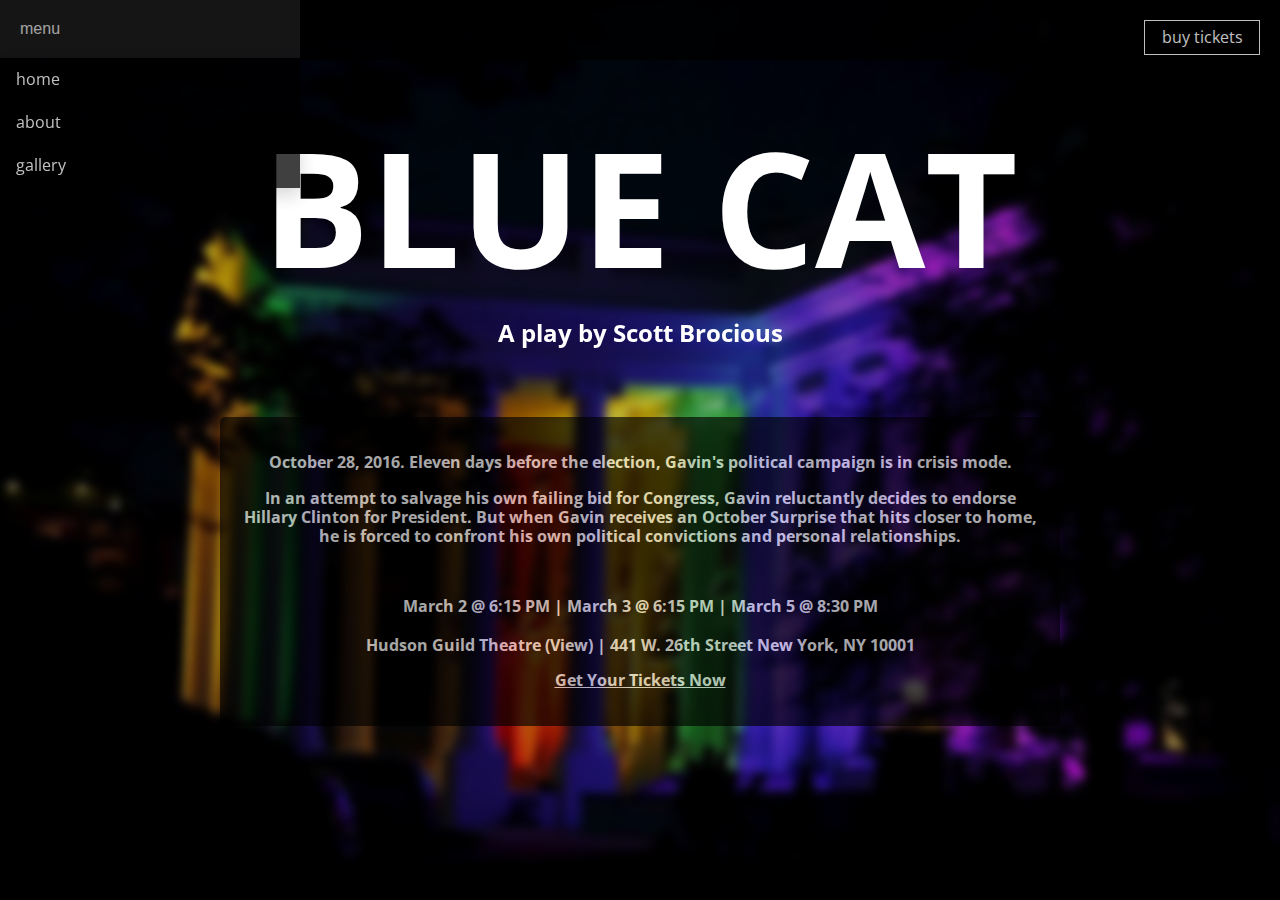
<file: index.html>
<DOCTYPE html>

<html>

<head>
	<title>
		Blue Cat by Scott Brocious
	</title>

	<!-- main CSS file -->
	<link href="css/style.css" rel="stylesheet">

	<!-- mobile CSS file -->
	<meta name="viewport" content="width=device-width; initial-scale=1.0;">
    <link href="css/mobile.css" rel="stylesheet" media ="(max-width:830px)" />

	<!-- favicon -->
	<link rel="apple-touch-icon" sizes="57x57" href="img/favicon/apple-icon-57x57.png">
	<link rel="apple-touch-icon" sizes="60x60" href="img/favicon/apple-icon-60x60.png">
	<link rel="apple-touch-icon" sizes="72x72" href="img/favicon/apple-icon-72x72.png">
	<link rel="apple-touch-icon" sizes="76x76" href="img/favicon/apple-icon-76x76.png">
	<link rel="apple-touch-icon" sizes="114x114" href="img/favicon/apple-icon-114x114.png">
	<link rel="apple-touch-icon" sizes="120x120" href="img/favicon/apple-icon-120x120.png">
	<link rel="apple-touch-icon" sizes="144x144" href="img/favicon/apple-icon-144x144.png">
	<link rel="apple-touch-icon" sizes="152x152" href="img/favicon/apple-icon-152x152.png">
	<link rel="apple-touch-icon" sizes="180x180" href="img/favicon/apple-icon-180x180.png">
	<link rel="icon" type="image/png" sizes="192x192"  href="img/favicon/android-icon-192x192.png">
	<link rel="icon" type="image/png" sizes="32x32" href="img/favicon/favicon-32x32.png">
	<link rel="icon" type="image/png" sizes="96x96" href="img/favicon/favicon-96x96.png">
	<link rel="icon" type="image/png" sizes="16x16" href="img/favicon/favicon-16x16.png">
	<link rel="manifest" href="img/favicon/manifest.json">
	<meta name="msapplication-TileColor" content="#ffffff">
	<meta name="msapplication-TileImage" content="img/favicon/ms-icon-144x144.png">
	<meta name="theme-color" content="#ffffff">

	<!-- javascript -->
	<script src="js/main.js"></script>
</head>


<body>

	<div id="wrapper">
	</div>
	<div id="content">

	<nav id="menu">
		<div class="dropdown">
		  <button onclick="myFunction()" onmouseover="myFunction()" class="dropbtn">menu</button>
		  <div id="myDropdown" class="dropdown-content">
		    <a href="index.html">home</a>
		    <a href="about.html">about</a>
		    <a href="gallery.html">gallery</a>
		  </div>
		</div>

		<a href="http://www.brownpapertickets.com/event/2750315" target="_blank">
			<div id="buy_ticket">
		  		buy tickets
			</div>
		</a>
	</nav>

		<header>
			<h1>BLUE CAT</h1>
			<h3>A play by Scott Brocious</h3>
		</header>

		<content>
			<div class="details">
				<p>
					October 28, 2016. Eleven days before the election, Gavin's political campaign is in crisis mode.
				</p>
				<p>
					In an attempt to salvage his own failing bid for Congress, Gavin reluctantly decides to endorse Hillary Clinton for President. But when Gavin receives an October Surprise that hits closer to home, he is forced to confront his own political convictions and personal relationships.
				</p><br />
				<p>
					March 2 @ 6:15 PM | March 3 @ 6:15 PM | March 5 @ 8:30 PM <br><br>
					Hudson Guild Theatre (View) | 441 W. 26th Street New York, NY 10001
				</p>

				<p>
					<a href="http://www.brownpapertickets.com/event/2750315" target="_blank">
		  				Get Your Tickets Now
					</a>
				</p>
			</div>
		</content>
	</div>

<!-- GA Tracking -->
	<script>
	  (function(i,s,o,g,r,a,m){i['GoogleAnalyticsObject']=r;i[r]=i[r]||function(){
	  (i[r].q=i[r].q||[]).push(arguments)},i[r].l=1*new Date();a=s.createElement(o),
	  m=s.getElementsByTagName(o)[0];a.async=1;a.src=g;m.parentNode.insertBefore(a,m)
	  })(window,document,'script','https://www.google-analytics.com/analytics.js','ga');

	  ga('create', 'UA-91030295-1', 'auto');
	  ga('send', 'pageview');

	</script>

</body>

</html>
</file>
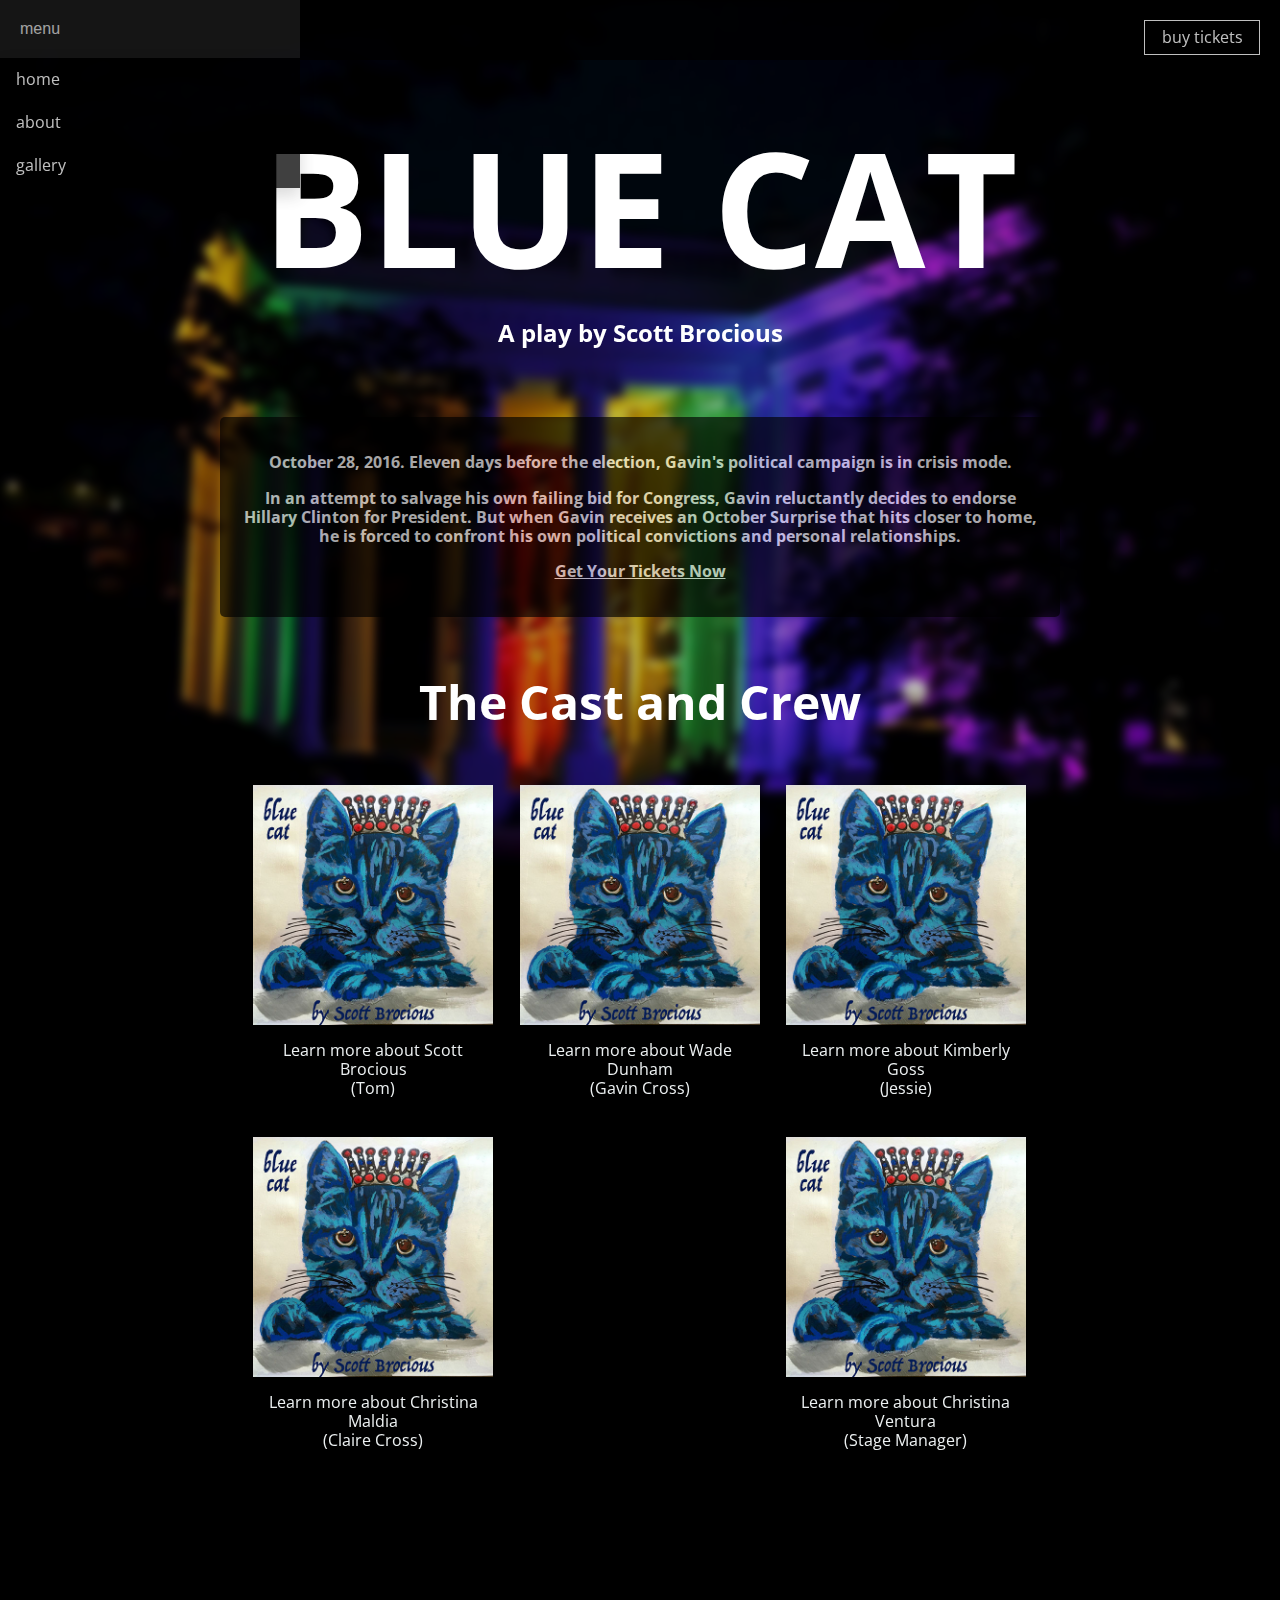
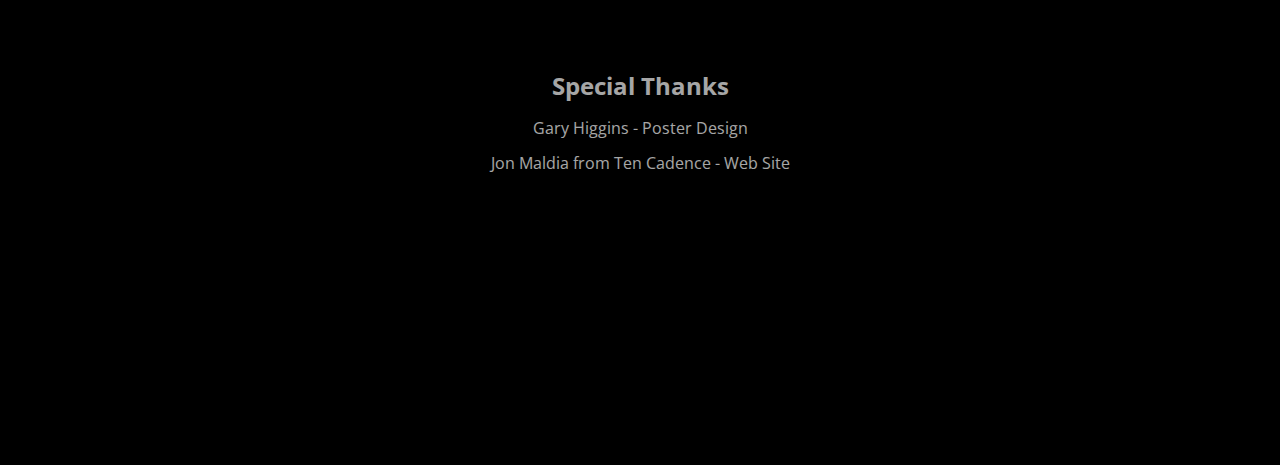
<file: about.html>
<DOCTYPE html>

<html>

<head>
	<title>
		Blue Cat by Scott Brocious
	</title>

	<!-- main CSS file -->
	<link href="css/style.css" rel="stylesheet">

	<!-- mobile CSS file -->
	<meta name="viewport" content="width=device-width; initial-scale=1.0;">
    <link href="css/mobile.css" rel="stylesheet" media ="(max-width:830px)" />

	<!-- favicon -->
	<link rel="apple-touch-icon" sizes="57x57" href="img/favicon/apple-icon-57x57.png">
	<link rel="apple-touch-icon" sizes="60x60" href="img/favicon/apple-icon-60x60.png">
	<link rel="apple-touch-icon" sizes="72x72" href="img/favicon/apple-icon-72x72.png">
	<link rel="apple-touch-icon" sizes="76x76" href="img/favicon/apple-icon-76x76.png">
	<link rel="apple-touch-icon" sizes="114x114" href="img/favicon/apple-icon-114x114.png">
	<link rel="apple-touch-icon" sizes="120x120" href="img/favicon/apple-icon-120x120.png">
	<link rel="apple-touch-icon" sizes="144x144" href="img/favicon/apple-icon-144x144.png">
	<link rel="apple-touch-icon" sizes="152x152" href="img/favicon/apple-icon-152x152.png">
	<link rel="apple-touch-icon" sizes="180x180" href="img/favicon/apple-icon-180x180.png">
	<link rel="icon" type="image/png" sizes="192x192"  href="img/favicon/android-icon-192x192.png">
	<link rel="icon" type="image/png" sizes="32x32" href="img/favicon/favicon-32x32.png">
	<link rel="icon" type="image/png" sizes="96x96" href="img/favicon/favicon-96x96.png">
	<link rel="icon" type="image/png" sizes="16x16" href="img/favicon/favicon-16x16.png">
	<link rel="manifest" href="img/favicon/manifest.json">
	<meta name="msapplication-TileColor" content="#ffffff">
	<meta name="msapplication-TileImage" content="img/favicon/ms-icon-144x144.png">
	<meta name="theme-color" content="#ffffff">

	<!-- javascript -->
	<script src="js/main.js"></script>
</head>


<body>

	<div id="wrapper">
	</div>
	<div id="content">
	<nav id="menu">
		<div class="dropdown">
		  <button onclick="myFunction()" onmouseover="myFunction()" class="dropbtn">menu</button>
		  <div id="myDropdown" class="dropdown-content">
		    <a href="index.html">home</a>
		    <a href="about.html">about</a>
		    <a href="gallery.html">gallery</a>
		  </div>
		</div>

		<a href="http://www.brownpapertickets.com/event/2750315" target="_blank">
			<div id="buy_ticket">
		  		buy tickets
			</div>
		</a>
	</nav>

		<header>
			<h1>BLUE CAT</h1>
			<h3>A play by Scott Brocious</h3>
		</header>

		<content>
			<div class="details">
				<p>
					October 28, 2016. Eleven days before the election, Gavin's political campaign is in crisis mode.
				</p>
				<p>
					In an attempt to salvage his own failing bid for Congress, Gavin reluctantly decides to endorse Hillary Clinton for President. But when Gavin receives an October Surprise that hits closer to home, he is forced to confront his own political convictions and personal relationships.
				</p>
				<p>
					<a href="http://www.brownpapertickets.com/event/2750315" target="_blank">
		  				Get Your Tickets Now
					</a>
				</p>
			</div>
		</content>

		<content>
			<p>
				<h2>The Cast and Crew</h2>
			</p>
			<div id="gallery_details">
		      	<section>
			         <ul id="gallery">
			            <li>
			               <a href="img/blue_cat_poster_sml.jpg">
			                  <img src="img/blue_cat_poster_sml.jpg" alt="">
			                  <p>
			                  	Learn more about Scott Brocious <br>
			                  	(Tom)
			                  </p>
			               </a>
			            </li>
			            <li>
			               <a href="img/blue_cat_poster_sml.jpg">
			                  <img src="img/blue_cat_poster_sml.jpg" alt="">
			                  <p>
			                  	Learn more about Wade Dunham<br>
			                  	(Gavin Cross)
			                  </p>
			               </a>
			            </li>
			            <li>
			               <a href="img/blue_cat_poster_sml.jpg">
			                  <img src="img/blue_cat_poster_sml.jpg" alt="">
			                  <p>
				                  Learn more about Kimberly Goss <br>
				                  (Jessie)
			                  </p>
			               </a>
			            </li>
			            <li>
			               <a href="img/blue_cat_poster_sml.jpg">
			                  <img src="img/blue_cat_poster_sml.jpg" alt="">
			                  <p>
			                  	Learn more about Christina Maldia <br>
			                  	(Claire Cross)
			                  </p>
			               </a>
			            </li>
			            <li>
			            </li>
			            <li>
			               <a href="img/blue_cat_poster_sml.jpg">
			                  <img src="img/blue_cat_poster_sml.jpg" alt="">
			                  <p>
			                  	Learn more about Christina Ventura <br>
			                  	(Stage Manager)
			                  </p>
			               </a>
			            </li>
			         </ul>
		      	</section>
			</div>
		</content>

		<content>
			<div class="special" style="background-color: transparent;">
				<p>
				</p>
			</div>
		</content>

		<content>
			<div class="special">
				<p>
					<h3>
						Special Thanks
					</h3>
				</p>
				<p>
					Gary Higgins - Poster Design 
				</p>
				<p>
					Jon Maldia from Ten Cadence - Web Site
				</p>
			</div>
		</content>

		<content>
			<div class="special" style="background-color: transparent;">
				<p>
				</p>
			</div>
		</content>
	</div>

	<!-- GA Tracking -->
	<script>
	  (function(i,s,o,g,r,a,m){i['GoogleAnalyticsObject']=r;i[r]=i[r]||function(){
	  (i[r].q=i[r].q||[]).push(arguments)},i[r].l=1*new Date();a=s.createElement(o),
	  m=s.getElementsByTagName(o)[0];a.async=1;a.src=g;m.parentNode.insertBefore(a,m)
	  })(window,document,'script','https://www.google-analytics.com/analytics.js','ga');

	  ga('create', 'UA-91030295-1', 'auto');
	  ga('send', 'pageview');

	</script>

</body>

</html>
</file>
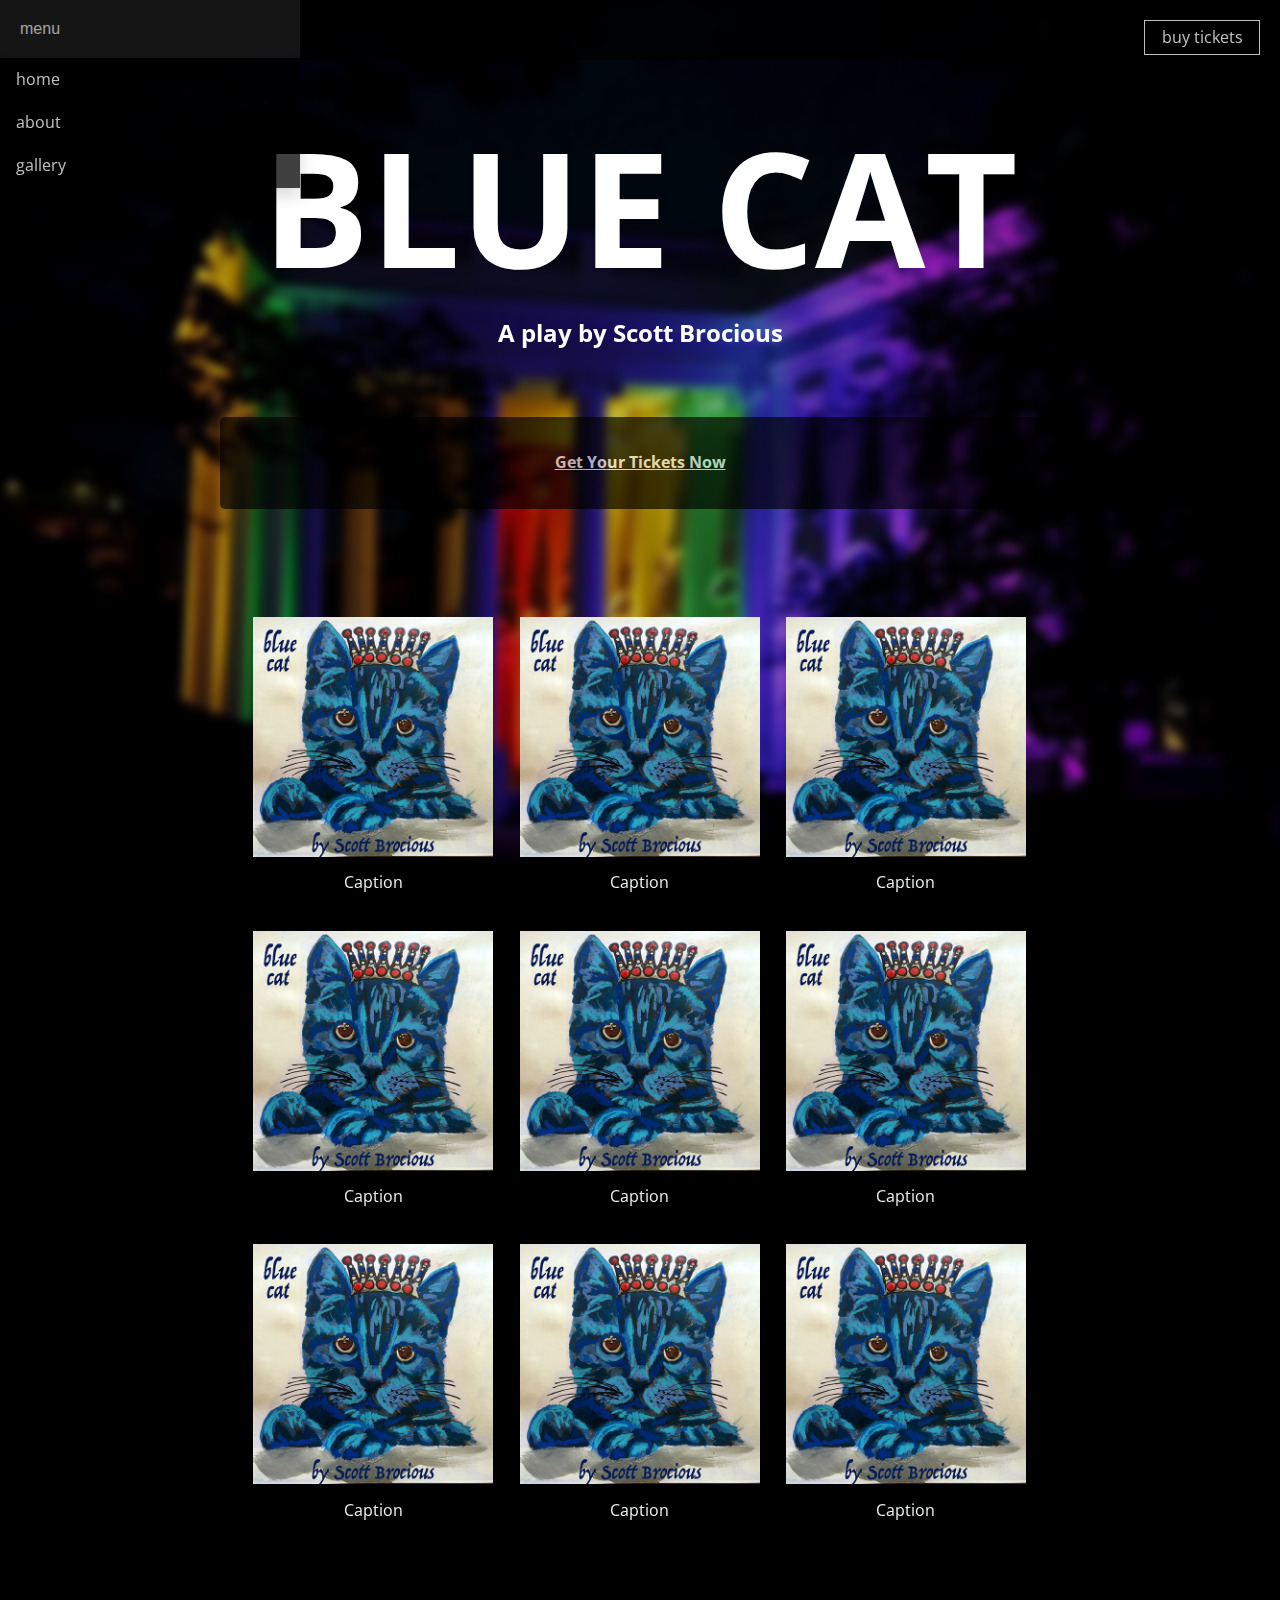
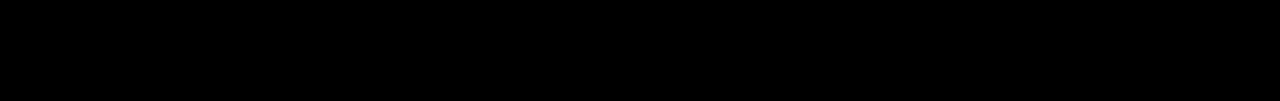
<file: gallery.html>
<DOCTYPE html>

<html>

<head>
	<title>
		Blue Cat by Scott Brocious
	</title>

	<!-- main CSS file -->
	<link href="css/style.css" rel="stylesheet">

	<!-- mobile CSS file -->
	<meta name="viewport" content="width=device-width; initial-scale=1.0;">
    <link href="css/mobile.css" rel="stylesheet" media ="(max-width:830px)" />

	<!-- favicon -->
	<link rel="apple-touch-icon" sizes="57x57" href="img/favicon/apple-icon-57x57.png">
	<link rel="apple-touch-icon" sizes="60x60" href="img/favicon/apple-icon-60x60.png">
	<link rel="apple-touch-icon" sizes="72x72" href="img/favicon/apple-icon-72x72.png">
	<link rel="apple-touch-icon" sizes="76x76" href="img/favicon/apple-icon-76x76.png">
	<link rel="apple-touch-icon" sizes="114x114" href="img/favicon/apple-icon-114x114.png">
	<link rel="apple-touch-icon" sizes="120x120" href="img/favicon/apple-icon-120x120.png">
	<link rel="apple-touch-icon" sizes="144x144" href="img/favicon/apple-icon-144x144.png">
	<link rel="apple-touch-icon" sizes="152x152" href="img/favicon/apple-icon-152x152.png">
	<link rel="apple-touch-icon" sizes="180x180" href="img/favicon/apple-icon-180x180.png">
	<link rel="icon" type="image/png" sizes="192x192"  href="img/favicon/android-icon-192x192.png">
	<link rel="icon" type="image/png" sizes="32x32" href="img/favicon/favicon-32x32.png">
	<link rel="icon" type="image/png" sizes="96x96" href="img/favicon/favicon-96x96.png">
	<link rel="icon" type="image/png" sizes="16x16" href="img/favicon/favicon-16x16.png">
	<link rel="manifest" href="img/favicon/manifest.json">
	<meta name="msapplication-TileColor" content="#ffffff">
	<meta name="msapplication-TileImage" content="img/favicon/ms-icon-144x144.png">
	<meta name="theme-color" content="#ffffff">

	<!-- javascript -->
	<script src="js/main.js"></script>
</head>


<body>

	<div id="wrapper">
	</div>
	<div id="content">

	<nav id="menu">
		<div class="dropdown">
		  <button onclick="myFunction()" onmouseover="myFunction()" class="dropbtn">menu</button>
		  <div id="myDropdown" class="dropdown-content">
		    <a href="index.html">home</a>
		    <a href="about.html">about</a>
		    <a href="gallery.html">gallery</a>
		  </div>
		</div>

		<a href="http://www.brownpapertickets.com/event/2750315" target="_blank">
			<div id="buy_ticket">
		  		buy tickets
			</div>
		</a>
	</nav>

		<header>
			<h1>BLUE CAT</h1>
			<h3>A play by Scott Brocious</h3>
		</header>

		<content>
			<div class="details">
				<p>
					<a href="http://www.brownpapertickets.com/event/2750315" target="_blank">
		  				Get Your Tickets Now
					</a>
				</p>
			</div>
		</content>

		<content>
			<div id="gallery_details">
		      <section>
		         <ul id="gallery">
		            <li>
		               <a href="img/blue_cat_poster_sml.jpg">
		                  <img src="img/blue_cat_poster_sml.jpg" alt="">
		                  <p>Caption</p>
		               </a>
		            </li>
		            <li>
		               <a href="img/blue_cat_poster_sml.jpg">
		                  <img src="img/blue_cat_poster_sml.jpg" alt="">
		                  <p>Caption</p>
		               </a>
		            </li>
		            <li>
		               <a href="img/blue_cat_poster_sml.jpg">
		                  <img src="img/blue_cat_poster_sml.jpg" alt="">
		                  <p>Caption</p>
		               </a>
		            </li>
		            <li>
		               <a href="img/blue_cat_poster_sml.jpg">
		                  <img src="img/blue_cat_poster_sml.jpg" alt="">
		                  <p>Caption</p>
		               </a>
		            </li>
		            <li>
		               <a href="img/blue_cat_poster_sml.jpg">
		                  <img src="img/blue_cat_poster_sml.jpg" alt="">
		                  <p>Caption</p>
		               </a>
		            </li>
		            <li>
		               <a href="img/blue_cat_poster_sml.jpg">
		                  <img src="img/blue_cat_poster_sml.jpg" alt="">
		                  <p>Caption</p>
		               </a>
		            </li>
		            <li>
		               <a href="img/blue_cat_poster_sml.jpg">
		                  <img src="img/blue_cat_poster_sml.jpg" alt="">
		                  <p>Caption</p>
		               </a>
		            </li>
		            <li>
		               <a href="img/blue_cat_poster_sml.jpg">
		                  <img src="img/blue_cat_poster_sml.jpg" alt="">
		                  <p>Caption</p>
		               </a>
		            </li>
		            <li>
		               <a href="img/blue_cat_poster_sml.jpg">
		                  <img src="img/blue_cat_poster_sml.jpg" alt="">
		                  <p>Caption</p>
		               </a>
		            </li>
		         </ul>
		      </section>
		   </div>
		</content>

		<content>
			<div class="special" style="background-color: transparent;">
				<p>
				</p>
			</div>
		</content>
	</div>

	<!-- GA Tracking -->
	<script>
	  (function(i,s,o,g,r,a,m){i['GoogleAnalyticsObject']=r;i[r]=i[r]||function(){
	  (i[r].q=i[r].q||[]).push(arguments)},i[r].l=1*new Date();a=s.createElement(o),
	  m=s.getElementsByTagName(o)[0];a.async=1;a.src=g;m.parentNode.insertBefore(a,m)
	  })(window,document,'script','https://www.google-analytics.com/analytics.js','ga');

	  ga('create', 'UA-91030295-1', 'auto');
	  ga('send', 'pageview');

	</script>

</body>

</html>
</file>
<file: css/style.css>
@import url('https://fonts.googleapis.com/css?family=Open+Sans+Condensed:300');

body {
	text-align: center;
	padding: 0;
	margin: 0;
	background: #000;
    font-family: 'Open Sans Condensed', helvetica, sans-serif;
    font-size: 16px;
    color: #fff;
    line-height: 1.2em;
    -webkit-font-smoothing: antialiased;
    -webkit-overflow-scrolling: touch;
}

#wrapper {
	background-color: #000000;

	background: url(../img/rainbow_flag.jpg);
	background: url(../img/whitehouse_rainbow.jpg);
	width: 100%;	
    height: 100%;
    background-size: cover;
    opacity: 0.75;

    -webkit-filter: blur(5px);
	-moz-filter: blur(5px);
	-o-filter: blur(5px);
	-ms-filter: blur(5px);
	filter: blur(5px);

	position: fixed;
  	left: 0;
  	right: 0;
  	z-index: 1;
}


#content {
  	position: relative;
  	left: 0;
  	right: 0;
  	z-index: 1;
}

nav {
	color: #fff;
	background-color: #000000;
    opacity: 0.75;
    padding: 5px;
}

header {
	padding: 7% 0 0 0;
}

content {
}

h1 {
	font-size: 10em;
	font-family: 'Open Sans Condensed', helvetica, sans-serif;
	color: #fff;
}

h2 {
	font-size: 3em;
}

h3 {
	font-size: 1.5em;
}
p a, a:visited {
	color: #fff;	
}



#menu {
  position: fixed;
  top: 0;
  background-color: #000000;
  width: 100%;
  height: 50px;
}


.details {
	margin: 75px auto;
	padding: 20px;
	font-weight: bold;
	width: 800px;
	background-color: #000000;
    opacity: 0.65;
    border-radius: 5px;
}

#gallery_details {
	margin: 30px auto;
	padding: 20px;
	width: 800px;
}

.details img {
    opacity: none;
}


/* Dropdown Menu */ 

/* Dropdown Button */
.dropbtn {
    background-color: #000;
    color: #fff;;
    padding: 20px;
    font-size: 16px;
    border: none;
    cursor: pointer;
    opacity: 0.75;
    min-width: 300px;
    text-align: left;
}

/* Dropdown button on hover & focus */
.dropbtn:hover, .dropbtn:focus {
    background-color: #222;
    opacity: 0.85;
    color: #fff;
}

/* The container <div> - needed to position the dropdown content */
.dropdown {
    display: inline-block;
    color: #fff;
    position: absolute;
    left: 0px;
    top: 0px;
}

/* Dropdown Content (Hidden by Default) */
.dropdown-content {
    display: none;
    position: absolute;
    background-color: #000000;
    min-width: 300px;
    box-shadow: 0px 8px 16px 0px rgba(0,0,0,0.2);
    z-index: 1;
    color: #fff;
}

/* Links inside the dropdown */
.dropdown-content a {
    color: #fff;
    padding: 12px 16px;
    text-decoration: none;
    display: block;
    text-align: left;
}

/* Change color of dropdown links on hover */
.dropdown-content a:hover {
	background-color: #333333;
    color: #fff;
}

/* Show the dropdown menu (use JS to add this class to the .dropdown-content container when the user clicks on the dropdown button) */
.show {display:block;}



/* buy ticket button */
#buy_ticket{
	padding: 7px;
	border: 1px solid #fff;
	width: 100px;
	display: inline-block;
    color: #fff;
    position: fixed;
    right: 0px;
    top: 0px;
    margin: 20px;
}



/******************************
PAGE PORTFOLIO
******************************/

#gallery {
   margin:0;
   padding:0;
   list-style:none;
}

#gallery li {
   float:left;
   width: 30%;
   margin:1.65%;
   background-color:#000;
   color:#fff;
   text-decoration: none;
}

#gallery li a p {
   margin: 0;
   padding: 5%;
   font-size:1em;
   color:#ecf0f1;
}

#gallery a {
   text-decoration: none;
}

#gallery img {
   max-width: 100%;
}

.special {
	clear: both;
	margin: 100px auto;
	padding: 20px;
	width: 800px;
	background-color: #000000;
    opacity: 0.65;
    border-radius: 5px;
}


/******************************
MOBILE
******************************/
</file>
<file: css/mobile.css>
h1 {
	font-size: 4em;
}

h2 {
	font-size: 2em;
}

h3 {
	font-size: 1em;
}

header {
	padding: 25% 0 0 0;
}



/******************************
NAV
******************************/
.dropbtn, .dropdown-content {
    min-width: 75px;
}

#buy_ticket{
	padding: 5px;
	width: 75px;
    margin: 15px;
}


/******************************
CONTENT
******************************/


.details {
	padding: 10px;
	width: 90%;
	font-size: .85em;
}

#gallery_details {
	padding: 10px;
	width: 90%;
}

#gallery li {
   width: 45%;
   margin:2.5%;
}

#gallery li a p {
	font-size: .75em;
}


.special {
	width: 90%;
	padding:10px;
}
</file>
